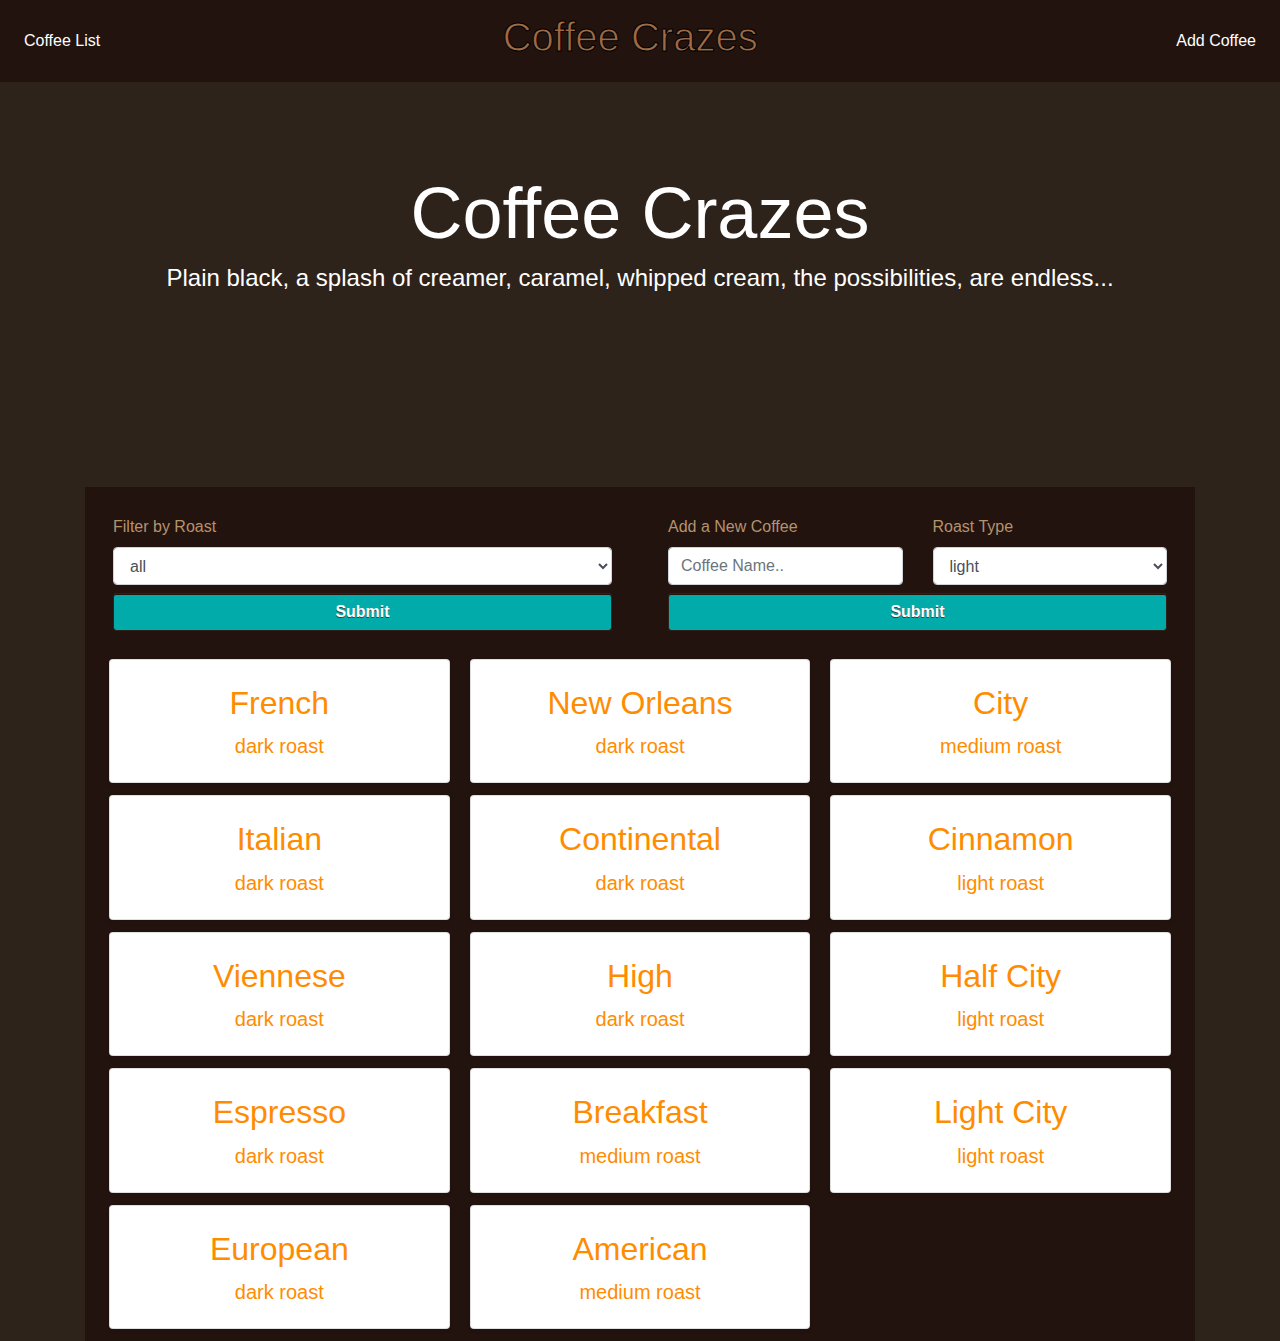
<file: example.html>
<!doctype html>
<html lang="en">
<head>
    <!-- Required meta tags -->
    <meta charset="UTF-8">
    <meta name="viewport"
          content="width=device-width, user-scalable=no, initial-scale=1.0, maximum-scale=1.0, minimum-scale=1.0">
    <meta http-equiv="X-UA-Compatible" content="ie=edge">
    <!-- Bootstrap CSS -->
    <link rel="stylesheet" href="https://stackpath.bootstrapcdn.com/bootstrap/4.5.2/css/bootstrap.min.css"
          integrity="sha384-JcKb8q3iqJ61gNV9KGb8thSsNjpSL0n8PARn9HuZOnIxN0hoP+VmmDGMN5t9UJ0Z" crossorigin="anonymous">

    <title>Coffee Time</title>

    <style>
        .light-text{
            color: #B5926E;
        }
        a:hover{
            color: #00aba9;
        }
        .caramel-text {
            color: #9F6A46;
            font-weight: bolder;
            -webkit-text-stroke-width: 1px;
            -webkit-text-stroke-color: black;

        }

        .myButton {
            box-shadow:inset 0px 1px 0px 0px #22130F;
            background-color:#00aba9;
            border-radius:3px;
            border:1px solid #2d231a;
            display:inline-block;
            cursor:pointer;
            color: #ffffff;
            font-weight: bolder;
            font-family:Arial;
            padding:6px 24px;
            text-decoration:none;
            text-shadow:0px 1px 0px #4d3534;
            transition: .1s ease-in-out;
        }
        .myButton:hover {
            background-color:#FF8C00;
            transform: scale(1.03);
        }
        .myButton:active {
            position:relative;
            top:1px;
        }

        #coffeeList, #coffeeSearch {
            background-color: #22130F;
        !important;
        }

        .card {
            text-align: center;
            outline: black;
            color: darkorange;
        }
        .card:hover{
            color: #00aba9;
        }

        .white-text {
            color: white;
        !important;
        }

        .white-a, a {
            color: white;
        !important;
        }

        .jumbotron {
            height: 45vh;
            background: url("https://cdn.luxe.digital/media/2020/05/07203610/best-coffee-beans-luxe-digital.jpg") no-repeat center center;
            -webkit-background-size: cover;
            -moz-background-size: cover;
            -o-background-size: cover;
            background-size: cover;
        }
        .jumbotron:hover{
            filter: brightness(80%);
        }
        body {
            background-color: #2D231A;
        }

        nav {
            background-color: #22130F;
        }
    </style>
</head>
<body>
<nav class="white-text navbar navbar-expand-lg sticky-top">

    <button class="navbar-toggler" type="button" data-toggle="collapse" data-target="#navbarNav"
            aria-controls="navbarNav" aria-expanded="false" aria-label="Toggle navigation">
        <span class="navbar-toggler-icon"></span>
    </button>
    <div class="collapse navbar-collapse justify-content-between" id="navbarNav">
        <ul class="navbar-nav">
            <li class="nav-item">
                <a href="#coffeeList" class="white-a nav-link">Coffee List</a>
            </li>
        </ul>
        <a class="navbar-brand d-none d-lg-block caramel-text" href="#"><h1>Coffee Crazes</h1></a>
        <ul class="navbar-nav">
            <li class="nav-item active">
                <a href="#newCoffee" class="white-a nav-link">Add Coffee<span class="sr-only">(current)</span></a>
            </li>
        </ul>
    </div>
</nav>

<div class="container">

    <div class="white-text jumbotron jumbotron-fluid m-0">
        <div class="container text-center">
            <div class="pt-4">
                <h1 class="display-3">Coffee Crazes</h1>
                <h4 class="">Plain black, a splash of creamer, caramel, whipped cream, the
                    possibilities, are endless...</h4>
            </div>

            <a id="newCoffee"></a>
        </div>
    </div>


    <div class="d-flex justify-content-around" id="coffeeSearch">
        <form class="w-50 p-4">
            <div class="row p-1">
                <div class="col">
                    <label for="roast-selection" class="light-text">Filter by Roast</label>
                    <select id="roast-selection" class="form-control">
                        <option>all</option>
                        <option>light</option>
                        <option>medium</option>
                        <option>dark</option>
                    </select>
                </div>
            </div>
            <div class="p-1">
                <input id="submit" class="form-control myButton" type="submit"/>
            </div>
        </form>

        <form class="w-50 p-4">
            <div class="row p-1">
                <div class="col-6">
                    <label for="new-name" class="light-text">Add a New Coffee</label>
                    <input type="text" class="form-control" id="new-name" placeholder="Coffee Name..">
                </div>
                <div class="col-6">
                    <label for="new-roast" class="light-text">Roast Type</label>
                    <select id="new-roast" class="form-control">
                        <option>light</option>
                        <option>medium</option>
                        <option>dark</option>
                    </select>
                </div>

            </div>
            <div class="p-1">
                <button type="submit" class="form-control myButton" id="submitNew">Submit</button>
            </div>
        </form>

    </div>


    <div id="coffeeList" class="px-4">
        <div class="card-columns" id="coffees">
        </div>
    </div>

</div>

<script>
    "use strict"

    function renderCoffee(coffee) {

        var html = '<div class="coffee card shadow-sm p-1 bg-white rounded">';
        html += '<div class="card-body">' + '<h2 class="card-title">' + coffee.name + '</h2>';
        html += '<h5 class="card-text">' + coffee.roast + ' roast' + '</h5>';
        html += '</div>';
        html += '</div>';

        return html;

    }

    function renderCoffees(coffees) {
        var html = '';
        for (var i = coffees.length - 1; i >= 0; i--) {
            html += renderCoffee(coffees[i]);
        }
        return html;
    }

    function updateCoffees(e) {
        e.preventDefault(); // don't submit the form, we just want to update the data
        var selectedRoast = roastSelection.value;
        var filteredCoffees = [];
        coffees.forEach(function (coffee) {
            if (selectedRoast === 'all') {
                filteredCoffees.push(coffee);
            } else if (coffee.roast === selectedRoast) {
                filteredCoffees.push(coffee);
            }
        });
        tbody.innerHTML = renderCoffees(filteredCoffees);
    }

    function addACoffee(e) {
        e.preventDefault();
        var coffee = {
            id: coffees.length + 1,
            name: document.getElementById('new-name').value,
            roast: document.getElementById('new-roast').value
        };

        coffees.push(coffee);
        updateCoffees(e);
        document.getElementById("new-name").value = "";

    }

    // from http://www.ncausa.org/About-Coffee/Coffee-Roasts-Guide
    var coffees = [
        {id: 1, name: 'Light City', roast: 'light'},
        {id: 2, name: 'Half City', roast: 'light'},
        {id: 3, name: 'Cinnamon', roast: 'light'},
        {id: 4, name: 'City', roast: 'medium'},
        {id: 5, name: 'American', roast: 'medium'},
        {id: 6, name: 'Breakfast', roast: 'medium'},
        {id: 7, name: 'High', roast: 'dark'},
        {id: 8, name: 'Continental', roast: 'dark'},
        {id: 9, name: 'New Orleans', roast: 'dark'},
        {id: 10, name: 'European', roast: 'dark'},
        {id: 11, name: 'Espresso', roast: 'dark'},
        {id: 12, name: 'Viennese', roast: 'dark'},
        {id: 13, name: 'Italian', roast: 'dark'},
        {id: 14, name: 'French', roast: 'dark'},
    ];

    var tbody = document.querySelector('#coffees');
    var submitButton = document.querySelector('#submit');
    var roastSelection = document.querySelector('#roast-selection');
    var submitNewButton = document.querySelector('#submitNew');


    tbody.innerHTML = renderCoffees(coffees);

    submitButton.addEventListener('click', updateCoffees);

    submitNewButton.addEventListener('click', addACoffee);
</script>
<!-- jQuery first, then Popper.js, then Bootstrap JS -->
<script src="https://code.jquery.com/jquery-3.5.1.slim.min.js"
        integrity="sha384-DfXdz2htPH0lsSSs5nCTpuj/zy4C+OGpamoFVy38MVBnE+IbbVYUew+OrCXaRkfj"
        crossorigin="anonymous"></script>
<script src="https://cdn.jsdelivr.net/npm/popper.js@1.16.1/dist/umd/popper.min.js"
        integrity="sha384-9/reFTGAW83EW2RDu2S0VKaIzap3H66lZH81PoYlFhbGU+6BZp6G7niu735Sk7lN"
        crossorigin="anonymous"></script>
<script src="https://stackpath.bootstrapcdn.com/bootstrap/4.5.2/js/bootstrap.min.js"
        integrity="sha384-B4gt1jrGC7Jh4AgTPSdUtOBvfO8shuf57BaghqFfPlYxofvL8/KUEfYiJOMMV+rV"
        crossorigin="anonymous"></script>
</body>
</html>
</file>
